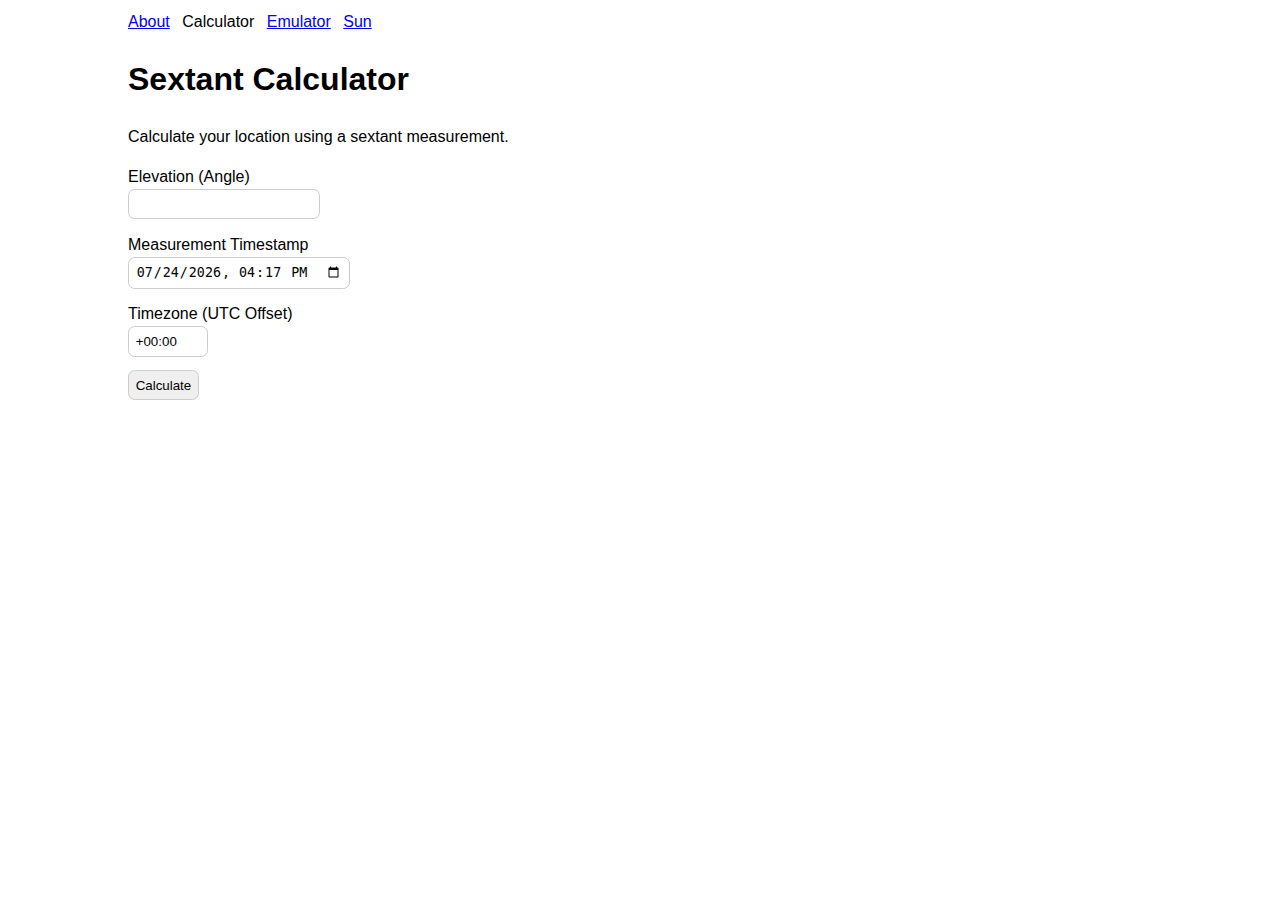
<file: calculator/index.html>
<!DOCTYPE html>
<html lang="en">
<head>
	<meta charset="UTF-8">
	<meta name="viewport" content="width=device-width, initial-scale=1.0">
	<title>Sextant Calculator</title>
	<link rel="stylesheet" href="/style.css">
</head>
<body>
	<nav>
		<ul>
			<li><a href="/">About</a></li>
			<li>Calculator</li>
			<li><a href="/emulator">Emulator</a></li>
			<li><a href="/sun">Sun</a></li>
		</ul>
	</nav>

	<h1>Sextant Calculator</h1>

	<p>Calculate your location using a sextant measurement.</p>

	<form id="measurement-form" action="/result">
		<label>
			Elevation (Angle)<br>
			<input type="number" id="elevation-angle" name="elevation-angle" required>
		</label>

		<label>Measurement Timestamp<br>
			<!--
			The form field `#datetime-input` has no name attribute, so it is not sent in the form submission.
			Instead, there is a `hidden` field `#timestamp` with a ISO 8601 UTC timestamp that gets sent.
			On form submission, it is set from the value of `#datetime-input` and the value of `#timezone-input`.
			-->
			<input type="datetime-local" id="datetime-input" required>
		</label>

		<label>Timezone (UTC Offset)<br>
			<input type="text" id="timezone-input" name="timezone" maxlength="6" size="6" pattern="[+\-]\d\d:\d\d" title="±hh:mm" autocomplete="off" required>
		</label>

		<input type="hidden" id="timestamp" name="timestamp">

		<input type="submit" value="Calculate">
	</form>


	<script>
		// Fill input fields with current date, time and timezone
		const now = new Date()
		document.getElementById("datetime-input").value = `${now.getFullYear()}-${String(now.getMonth() + 1).padStart(2, "0")}-${String(now.getDate()).padStart(2, "0")}T${String(now.getHours()).padStart(2, "0")}:${String(now.getMinutes()).padStart(2, "0")}`

		const timezoneOffsetSign = (now.getTimezoneOffset() > 0) ? "-" : "+" // Weirdly, returns how to get UTC from local time, not how to get from UTC to local time as done in ISO 8601 strings
		const timezoneOffsetHours = Math.abs(now.getTimezoneOffset()) / 60
		const timezoneOffsetMinutes = Math.abs(now.getTimezoneOffset()) % 60
		document.getElementById("timezone-input").value = `${timezoneOffsetSign}${String(timezoneOffsetHours).padStart(2, "0")}:${String(timezoneOffsetMinutes).padStart(2, "0")}`

		document.getElementById("measurement-form").addEventListener("submit", event => {
			// Do NOT call `event.preventDefault()` here, because we want the form to be submitted later

			// Parse the date as UTC (`+ "Z"` trick) and add the timezone offset manually
			const timestamp = new Date(document.getElementById("datetime-input").value + "Z")

			const timezone = document.getElementById("timezone-input").value
			const timezoneRegex = /^([+\-])(\d\d):(\d\d)$/
			const timezoneMatch = timezone.match(timezoneRegex)
			const timezoneOffsetMinutes = (parseInt(timezoneMatch[2]) * 60 + parseInt(timezoneMatch[3])) * (timezoneMatch[1] === "-" ? +1 : -1)
			timestamp.setMinutes(timestamp.getMinutes() + timezoneOffsetMinutes)

			document.getElementById("timestamp").value = timestamp.toISOString()
		})
	</script>

	</body>
</html>
</file>
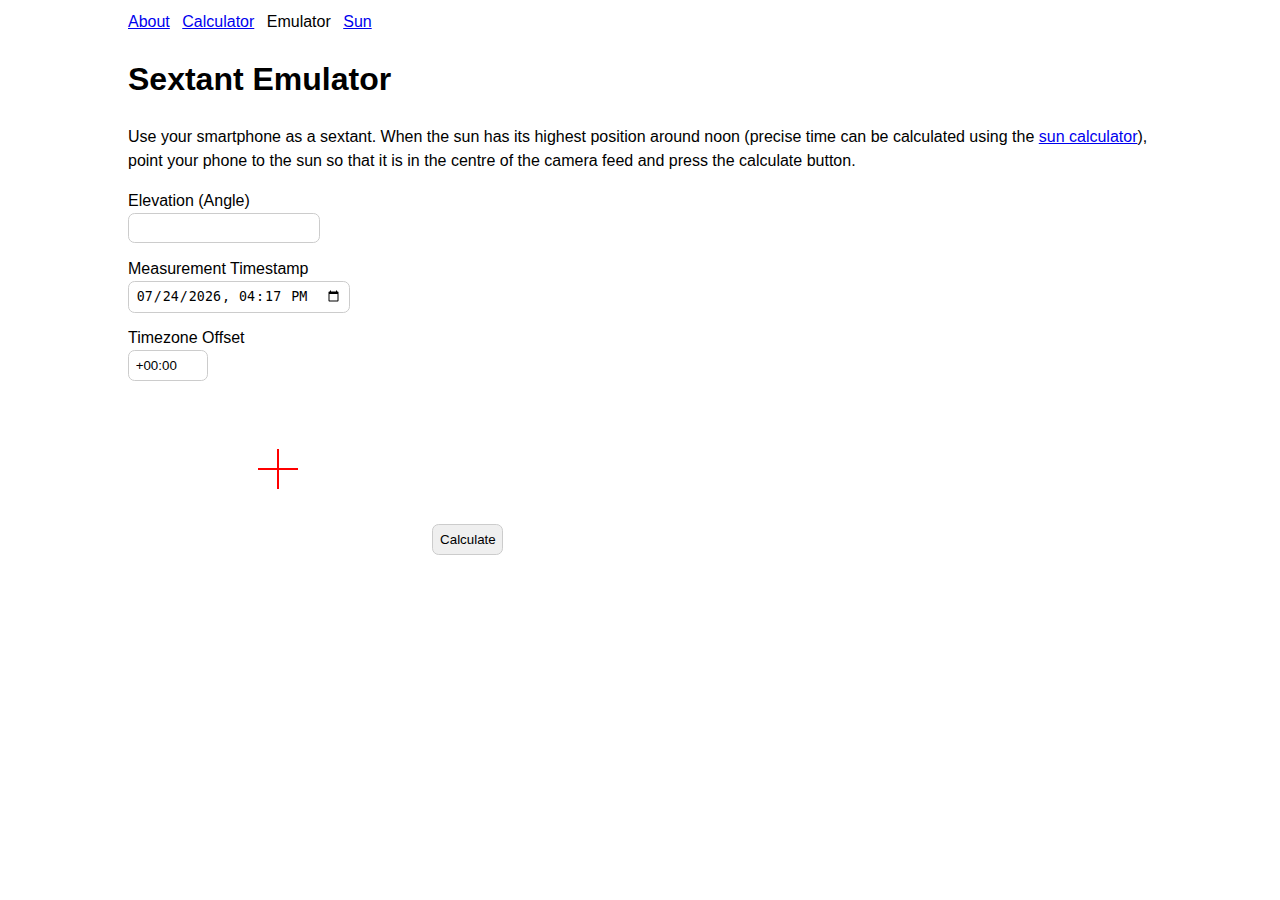
<file: emulator/index.html>
<!DOCTYPE html>
<html lang="en">
<head>
	<meta charset="UTF-8">
	<meta name="viewport" content="width=device-width, initial-scale=1.0">
	<title>Sextant Emulator</title>
	<link rel="stylesheet" href="/style.css">

	<style>
	.video-wrapper {
      position: relative;
      display: inline-block;
    }

    video {
      display: block;
    }

    .crosshair {
      position: absolute;
      top: 50%;
      left: 50%;
      width: 40px;
      height: 40px;
      transform: translate(-50%, -50%);
      pointer-events: none;
    }

    .crosshair::before,
    .crosshair::after {
      content: "";
      position: absolute;
      background: red;
    }

    .crosshair::before {
      top: 50%;
      left: 0;
      width: 100%;
      height: 2px;
      transform: translateY(-50%);
    }

    .crosshair::after {
      top: 0;
      left: 50%;
      width: 2px;
      height: 100%;
      transform: translateX(-50%);
    }
	</style>
</head>
<body>
	<nav>
		<ul>
			<li><a href="/">About</a></li>
			<li><a href="/calculator">Calculator</a></li>
			<li>Emulator</li>
			<li><a href="/sun">Sun</a></li>
		</ul>
	</nav>


	<h1>Sextant Emulator</h1>

	<p>Use your smartphone as a sextant. When the sun has its highest position around noon (precise time can be calculated using the <a href="/sun">sun calculator</a>), point your phone to the sun so that it is in the centre of the camera feed and press the calculate button.</p>

	<form id="measurement-form" action="/result">
		<label>
			Elevation (Angle)<br>
			<input type="number" id="elevation-angle" name="elevation-angle" readonly>
		</label>

		<label>Measurement Timestamp<br>
			<!--
			The form field `#datetime-input` has no name attribute, so it is not sent in the form submission.
			Instead, there is a `hidden` field `#timestamp` with a ISO 8601 UTC timestamp that gets sent.
			On form submission, it is set from the value of `#datetime-input` and the value of `#timezone-input`.
			-->
			<input type="datetime-local" id="datetime-input" required>
		</label>

		<label>Timezone Offset<br>
			<input type="text" id="timezone-input" name="timezone" maxlength="6" size="6" pattern="[+\-]\d\d:\d\d" title="±hh:mm" autocomplete="off" required>
		</label>

		<input type="hidden" id="timestamp" name="timestamp">


		<div class="video-wrapper">
			<video id="camera-feed" autoplay muted playsinline width="100%"></video>
			<div class="crosshair"></div>
		</div>

		<button id="grant-gyroscope-button" onclick="javascript:askGyroscopePermission()" type="button">
			<!-- `type=button` prevents the button from submitting the form -->
			Grant gyroscope permission
		</button>

		<input type="submit" value="Calculate">
	</form>





	<script type="module">
		try {
			document.getElementById("camera-feed").srcObject = await navigator.mediaDevices.getUserMedia({ video: { facingMode: 'environment' } })
		} catch (err) {
			alert(`Error accessing camera feed: ${err.message}`)
		}
	</script>

	<script>
	function noGyroscopePermissionNeeded() {
		document.getElementById("grant-gyroscope-button").style.display = "none"
	}

	if (!('requestPermission' in DeviceOrientationEvent)) {
		noGyroscopePermissionNeeded()
	}
	
	async function askGyroscopePermission() {
		const permission = await DeviceOrientationEvent.requestPermission()
		if (permission === "granted") {
			noGyroscopePermissionNeeded()
		} else if (permission === "denied") {
			alert("Tried to request DeviceOrientationEvent permission, but was denied. In addition to user denial, this can happen if the webpage was served by non-https, or if a previous denial was cached.")
		} else {
			alert(`Unrecognized response from DeviceOrientationEvent.requestPermission: ${permission}`)
		}
	}

	let i = 0
	const onlyPrintEveryNth = 20
	window.addEventListener('deviceorientation', (event /* DeviceOrientationEvent */) => {
			i++;
			if (i % onlyPrintEveryNth != 0) return

			elevation = (event.beta ?? 0) - 90
			document.getElementById("elevation-angle").value = elevation.toFixed(2)
		})
	</script>

	<script>
		// Fill input fields with current date, time and timezone
		const now = new Date()
		document.getElementById("datetime-input").value = `${now.getFullYear()}-${String(now.getMonth() + 1).padStart(2, "0")}-${String(now.getDate()).padStart(2, "0")}T${String(now.getHours()).padStart(2, "0")}:${String(now.getMinutes()).padStart(2, "0")}`

		const timezoneOffsetSign = (now.getTimezoneOffset() > 0) ? "-" : "+" // Weirdly, returns how to get UTC from local time, not how to get from UTC to local time as done in ISO 8601 strings
		const timezoneOffsetHours = Math.abs(now.getTimezoneOffset()) / 60
		const timezoneOffsetMinutes = Math.abs(now.getTimezoneOffset()) % 60
		document.getElementById("timezone-input").value = `${timezoneOffsetSign}${String(timezoneOffsetHours).padStart(2, "0")}:${String(timezoneOffsetMinutes).padStart(2, "0")}`

		document.getElementById("measurement-form").addEventListener("submit", event => {
			// Do NOT call `event.preventDefault()` here, because we want the form to be submitted later

			// Parse the date as UTC (`+ "Z"` trick) and add the timezone offset manually
			const timestamp = new Date(document.getElementById("datetime-input").value + "Z")

			const timezone = document.getElementById("timezone-input").value
			const timezoneRegex = /^([+\-])(\d\d):(\d\d)$/
			const timezoneMatch = timezone.match(timezoneRegex)
			const timezoneOffsetMinutes = (parseInt(timezoneMatch[2]) * 60 + parseInt(timezoneMatch[3])) * (timezoneMatch[1] === "-" ? +1 : -1)
			timestamp.setMinutes(timestamp.getMinutes() + timezoneOffsetMinutes)

			document.getElementById("timestamp").value = timestamp.toISOString()
		})
	</script>

	</body>
</html>
</file>
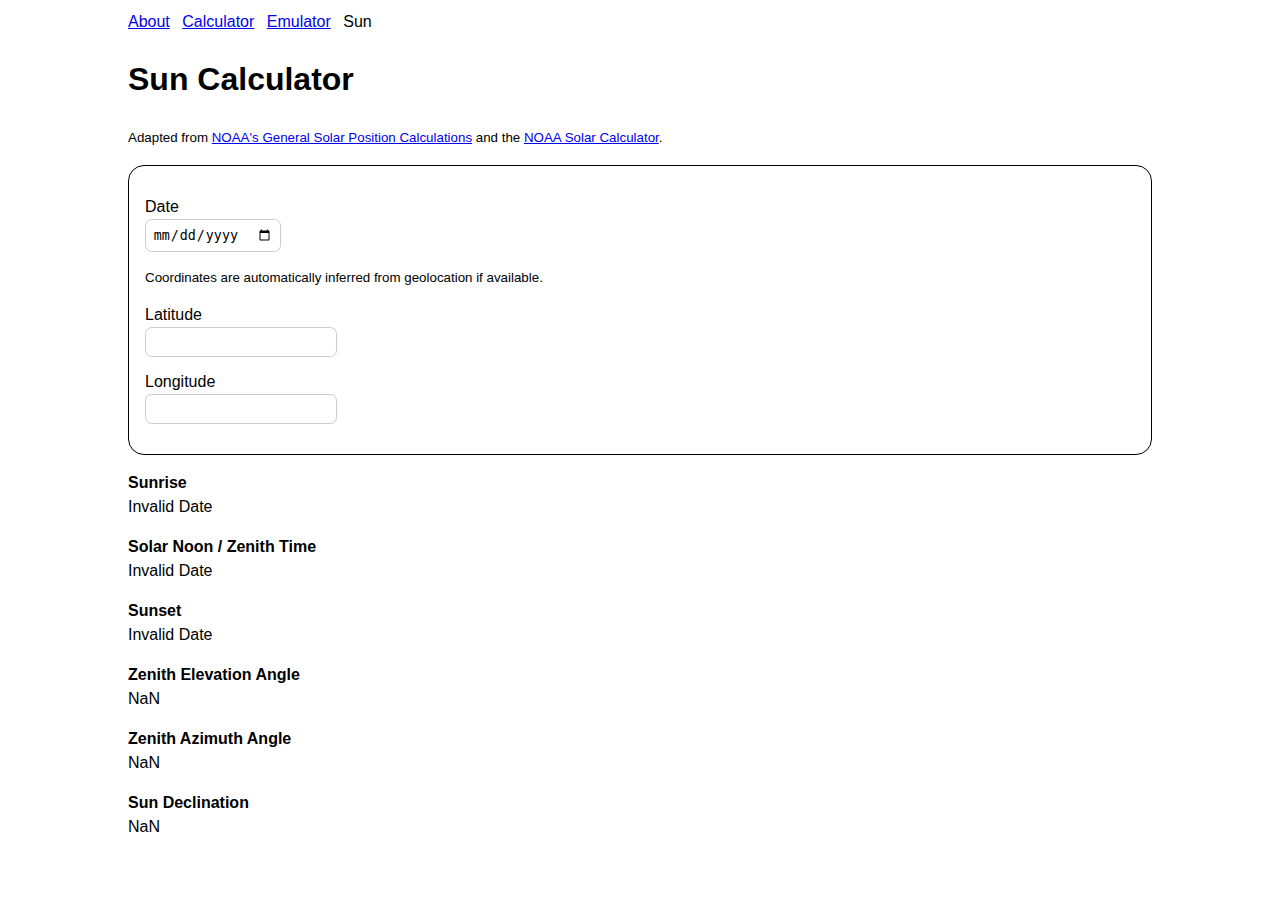
<file: sun/index.html>
<!DOCTYPE html>
<html lang="en">
<head>
	<meta charset="UTF-8">
	<meta name="viewport" content="width=device-width, initial-scale=1.0">
	<title>Sun Calculator</title>
	<link rel="stylesheet" href="/style.css">
	<script src="index.js" defer></script>
</head>
<body>
	<nav>
		<ul>
			<li><a href="/">About</a></li>
			<li><a href="/calculator">Calculator</a></li>
			<li><a href="/emulator">Emulator</a></li>
			<li>Sun</li>
		</ul>
	</nav>

	<h1>Sun Calculator</h1>
	<p><small>Adapted from <a href="https://gml.noaa.gov/grad/solcalc/solareqns.PDF">NOAA's General Solar Position Calculations</a> and the <a href="https://gml.noaa.gov/grad/solcalc/">NOAA Solar Calculator</a>.</small></p>

	<form id="coordinateForm" style="border: 1px solid; border-radius: 1em; padding: 1em;">
		<label for="date">
			Date<br>
			<input type="date" id="date" name="date" required>
		</label>

		<small>Coordinates are automatically inferred from geolocation if available.</small>

        <label for="latitude">
			Latitude<br>
			<input type="number" id="latitude" name="latitude" required>
		</label>

        <label for="longitude">
			Longitude<br>
			<input type="number" id="longitude" name="longitude" required>
		</label>
    </form>

	<div id="results"></div>
</body>
</html>
</file>
<file: style.css>
:root {
	color-scheme: light dark;
}
html {
	font-family: Inter, sans-serif;
	line-height: 1.5;
}
body {
	margin: 0 auto;
	padding: 10px;
	max-width: 1024px;
}

dt {
	font-weight: bold;
}
dd {
	margin-left: 0;
	margin-bottom: 1em;
}
/* Adjacent entries */
dd + dt {
	margin-top: 1em;
}

a:visited {
	/* System colors, see https://developer.mozilla.org/en-US/docs/Web/CSS/system-color */
	color: LinkText;
}
a.button {
	display: inline-block;
	padding: 0.3em 0.5em;
	background-color: DarkSlateGray;
	color: white;
	text-decoration: none;
	border-radius: 0.25em;
	margin: 5px 0;
}

label {
	display: block;
	margin: 10pt 0;
}
input {
	padding: 5pt;
	border-radius: 5pt;
	border: 1pt solid #ccc;
}
input[type="submit"] {
	cursor: pointer;
}

nav ul {
	list-style: none;
	padding: 0;
	margin: 0;
	li {
		display: inline-block;
	}
	li + li {
		margin-left: 0.5em;
	}
}

img {
	max-width: 100%;
}
figure {
	margin: 2em auto;
}
figcaption {
	text-align: center;
	font-style: oblique; /* Should be italic but this shows as non-italic, likely because the font has no dedicated italic style. */
}
</file>
